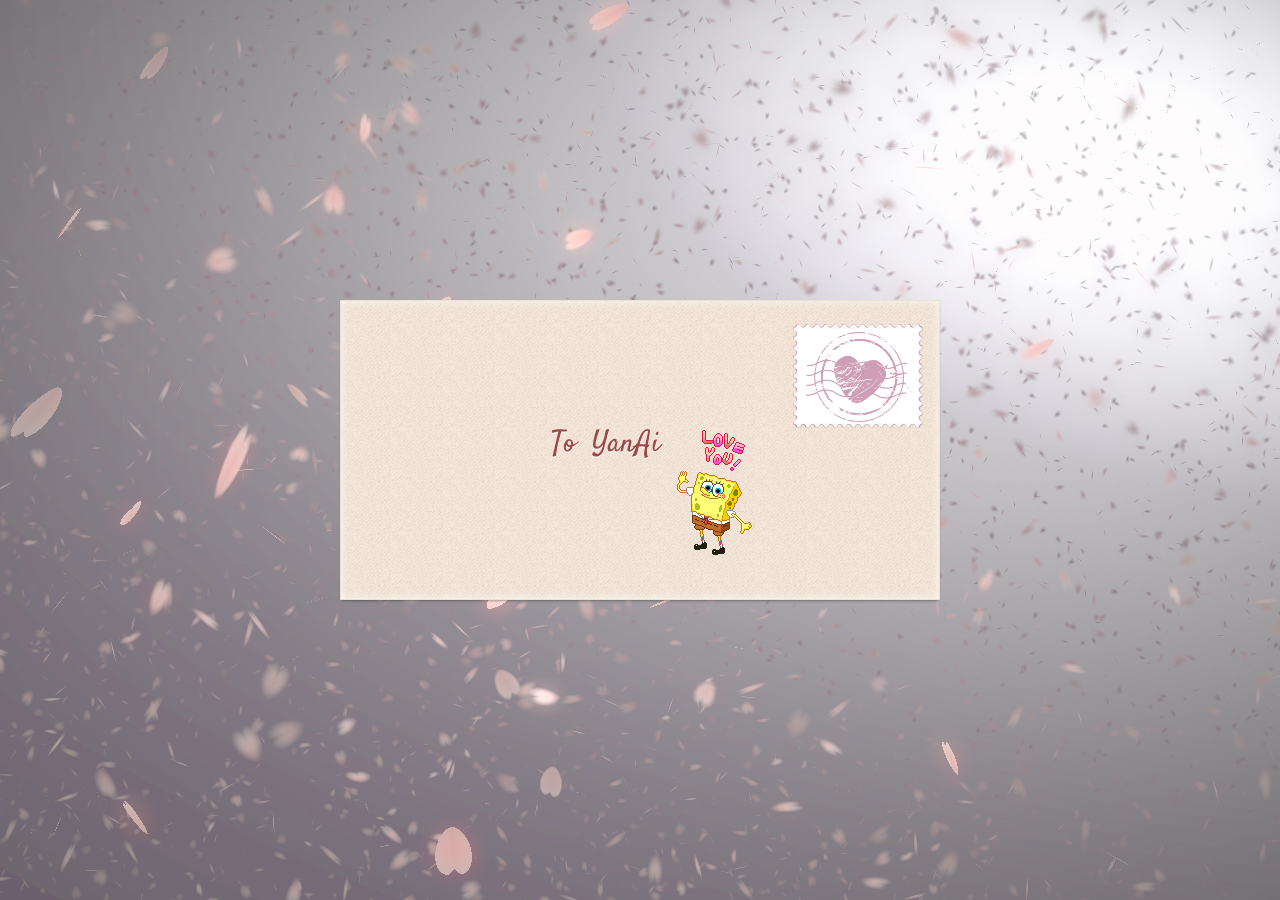
<file: index.html>
<!DOCTYPE html>
<html>

<head>
    <meta http-equiv="Content-Type" content="text/html; charset=UTF-8">
    <meta http-equiv="X-UA-Compatible" content="IE=edge,chrome=1" />
    <meta name="description" content="Put on headphones">
    <title>A letter of confession</title>

    <link rel="shortcut icon" type="image/x-icon" href="img/favicon.ico" />
    <link rel="stylesheet" href="css/main.css" />
    <link rel="stylesheet" href="css/letter.css" />
    <link rel="stylesheet" href="css/sakura.css">
    <link rel="stylesheet" href="css/typed.css" />
    <link rel="stylesheet" href="css/bgm.css" />

    <script src="https://cdn.bootcdn.net/ajax/libs/jquery/1.11.2/jquery.min.js" type="text/javascript"
        charset="utf-8"></script>
    <script src="js/typed.js" type="text/javascript" charset="utf-8"></script>
    <script src="js/bgm.js" type="text/javascript" charset="utf-8"></script>
</head>

<body>
    <div id="jsi-cherry-container">
        <canvas id="sakura"></canvas>
        <!-- <div class="heart"></div> -->
    </div>
    <div id="envelope">
        <section class="container" id="contact">
            <form class="flip">
                <div class="front">
                    <a id="stamp" href="#"><img></a>
                    <span id="recipient"></span>
                    <a id="haimianbaobao" href="#"><img></a>
                </div>
                <div id="content" class="back">
                    <div id="letter">
                        <div class="container">
                            <div class="flip">
                                <div class="front"></div>
                                <div class="back">
                                    <div id="data">
                                        <p class="letter"></p>
                                    </div>
                                    <a id="close" href="#"></a>
                                </div>
                            </div>
                        </div>
                    </div>
                    <div id="top">
                        <a id="wax-half" href="#"></a>
                        <a id="flip" href="#contact">♥</a>
                    </div>
                    <div id="lid" class="container">
                        <div class="flip">
                            <div class="front">
                                <a id="open" href="#content"><span id="wax"></span></a>
                            </div>
                            <div class="back"></div>
                        </div>
                    </div>
                </div>
            </form>
        </section>

        <div id="footer">
            <audio id="music" preload="auto" loop></audio>
            <a id="music_btn" class="play" href="javascript:playPause();"></a>
        </div>
    </div>

    <!-- sakura shader -->
    <script id="sakura_point_vsh" type="x-shader/x_vertex">
uniform mat4 uProjection;
uniform mat4 uModelview;
uniform vec3 uResolution;
uniform vec3 uOffset;
uniform vec3 uDOF;  //x:focus distance, y:focus radius, z:max radius
uniform vec3 uFade; //x:start distance, y:half distance, z:near fade start

attribute vec3 aPosition;
attribute vec3 aEuler;
attribute vec2 aMisc; //x:size, y:fade

varying vec3 pposition;
varying float psize;
varying float palpha;
varying float pdist;

//varying mat3 rotMat;
varying vec3 normX;
varying vec3 normY;
varying vec3 normZ;
varying vec3 normal;

varying float diffuse;
varying float specular;
varying float rstop;
varying float distancefade;

void main(void) {
    // Projection is based on vertical angle
    vec4 pos = uModelview * vec4(aPosition + uOffset, 1.0);
    gl_Position = uProjection * pos;
    gl_PointSize = aMisc.x * uProjection[1][1] / -pos.z * uResolution.y * 0.5;
    
    pposition = pos.xyz;
    psize = aMisc.x;
    pdist = length(pos.xyz);
    palpha = smoothstep(0.0, 1.0, (pdist - 0.1) / uFade.z);
    
    vec3 elrsn = sin(aEuler);
    vec3 elrcs = cos(aEuler);
    mat3 rotx = mat3(
        1.0, 0.0, 0.0,
        0.0, elrcs.x, elrsn.x,
        0.0, -elrsn.x, elrcs.x
    );
    mat3 roty = mat3(
        elrcs.y, 0.0, -elrsn.y,
        0.0, 1.0, 0.0,
        elrsn.y, 0.0, elrcs.y
    );
    mat3 rotz = mat3(
        elrcs.z, elrsn.z, 0.0, 
        -elrsn.z, elrcs.z, 0.0,
        0.0, 0.0, 1.0
    );
    mat3 rotmat = rotx * roty * rotz;
    normal = rotmat[2];
    
    mat3 trrotm = mat3(
        rotmat[0][0], rotmat[1][0], rotmat[2][0],
        rotmat[0][1], rotmat[1][1], rotmat[2][1],
        rotmat[0][2], rotmat[1][2], rotmat[2][2]
    );
    normX = trrotm[0];
    normY = trrotm[1];
    normZ = trrotm[2];
    
    const vec3 lit = vec3(0.6917144638660746, 0.6917144638660746, -0.20751433915982237);
    
    float tmpdfs = dot(lit, normal);
    if(tmpdfs < 0.0) {
        normal = -normal;
        tmpdfs = dot(lit, normal);
    }
    diffuse = 0.4 + tmpdfs;
    
    vec3 eyev = normalize(-pos.xyz);
    if(dot(eyev, normal) > 0.0) {
        vec3 hv = normalize(eyev + lit);
        specular = pow(max(dot(hv, normal), 0.0), 20.0);
    }
    else {
        specular = 0.0;
    }
    
    rstop = clamp((abs(pdist - uDOF.x) - uDOF.y) / uDOF.z, 0.0, 1.0);
    rstop = pow(rstop, 0.5);
    //-0.69315 = ln(0.5)
    distancefade = min(1.0, exp((uFade.x - pdist) * 0.69315 / uFade.y));
}
</script>
    <script id="sakura_point_fsh" type="x-shader/x_fragment">
#ifdef GL_ES
//precision mediump float;
precision highp float;
#endif

uniform vec3 uDOF;  //x:focus distance, y:focus radius, z:max radius
uniform vec3 uFade; //x:start distance, y:half distance, z:near fade start

const vec3 fadeCol = vec3(0.08, 0.03, 0.06);

varying vec3 pposition;
varying float psize;
varying float palpha;
varying float pdist;

//varying mat3 rotMat;
varying vec3 normX;
varying vec3 normY;
varying vec3 normZ;
varying vec3 normal;

varying float diffuse;
varying float specular;
varying float rstop;
varying float distancefade;

float ellipse(vec2 p, vec2 o, vec2 r) {
    vec2 lp = (p - o) / r;
    return length(lp) - 1.0;
}

void main(void) {
    vec3 p = vec3(gl_PointCoord - vec2(0.5, 0.5), 0.0) * 2.0;
    vec3 d = vec3(0.0, 0.0, -1.0);
    float nd = normZ.z; //dot(-normZ, d);
    if(abs(nd) < 0.0001) discard;
    
    float np = dot(normZ, p);
    vec3 tp = p + d * np / nd;
    vec2 coord = vec2(dot(normX, tp), dot(normY, tp));
    
    //angle = 15 degree
    const float flwrsn = 0.258819045102521;
    const float flwrcs = 0.965925826289068;
    mat2 flwrm = mat2(flwrcs, -flwrsn, flwrsn, flwrcs);
    vec2 flwrp = vec2(abs(coord.x), coord.y) * flwrm;
    
    float r;
    if(flwrp.x < 0.0) {
        r = ellipse(flwrp, vec2(0.065, 0.024) * 0.5, vec2(0.36, 0.96) * 0.5);
    }
    else {
        r = ellipse(flwrp, vec2(0.065, 0.024) * 0.5, vec2(0.58, 0.96) * 0.5);
    }
    
    if(r > rstop) discard;
    
    vec3 col = mix(vec3(1.0, 0.8, 0.75), vec3(1.0, 0.9, 0.87), r);
    float grady = mix(0.0, 1.0, pow(coord.y * 0.5 + 0.5, 0.35));
    col *= vec3(1.0, grady, grady);
    col *= mix(0.8, 1.0, pow(abs(coord.x), 0.3));
    col = col * diffuse + specular;
    
    col = mix(fadeCol, col, distancefade);
    
    float alpha = (rstop > 0.001)? (0.5 - r / (rstop * 2.0)) : 1.0;
    alpha = smoothstep(0.0, 1.0, alpha) * palpha;
    
    gl_FragColor = vec4(col * 0.5, alpha);
}
</script>
    <!-- effects -->
    <script id="fx_common_vsh" type="x-shader/x_vertex">
uniform vec3 uResolution;
attribute vec2 aPosition;

varying vec2 texCoord;
varying vec2 screenCoord;

void main(void) {
    gl_Position = vec4(aPosition, 0.0, 1.0);
    texCoord = aPosition.xy * 0.5 + vec2(0.5, 0.5);
    screenCoord = aPosition.xy * vec2(uResolution.z, 1.0);
}
</script>
    <script id="bg_fsh" type="x-shader/x_fragment">
#ifdef GL_ES
//precision mediump float;
precision highp float;
#endif

uniform vec2 uTimes;

varying vec2 texCoord;
varying vec2 screenCoord;

void main(void) {
    vec3 col;
    float c;
    vec2 tmpv = texCoord * vec2(0.8, 1.0) - vec2(0.95, 1.0);
    c = exp(-pow(length(tmpv) * 1.8, 2.0));
    col = mix(vec3(0.02, 0.0, 0.03), vec3(0.96, 0.98, 1.0) * 1.5, c);
    gl_FragColor = vec4(col * 0.5, 1.0);
}
</script>
    <script id="fx_brightbuf_fsh" type="x-shader/x_fragment">
#ifdef GL_ES
//precision mediump float;
precision highp float;
#endif
uniform sampler2D uSrc;
uniform vec2 uDelta;

varying vec2 texCoord;
varying vec2 screenCoord;

void main(void) {
    vec4 col = texture2D(uSrc, texCoord);
    gl_FragColor = vec4(col.rgb * 2.0 - vec3(0.5), 1.0);
}
</script>
    <script id="fx_dirblur_r4_fsh" type="x-shader/x_fragment">
#ifdef GL_ES
//precision mediump float;
precision highp float;
#endif
uniform sampler2D uSrc;
uniform vec2 uDelta;
uniform vec4 uBlurDir; //dir(x, y), stride(z, w)

varying vec2 texCoord;
varying vec2 screenCoord;

void main(void) {
    vec4 col = texture2D(uSrc, texCoord);
    col = col + texture2D(uSrc, texCoord + uBlurDir.xy * uDelta);
    col = col + texture2D(uSrc, texCoord - uBlurDir.xy * uDelta);
    col = col + texture2D(uSrc, texCoord + (uBlurDir.xy + uBlurDir.zw) * uDelta);
    col = col + texture2D(uSrc, texCoord - (uBlurDir.xy + uBlurDir.zw) * uDelta);
    gl_FragColor = col / 5.0;
}
</script>
    <!-- effect fragment shader template -->
    <script id="fx_common_fsh" type="x-shader/x_fragment">
#ifdef GL_ES
//precision mediump float;
precision highp float;
#endif
uniform sampler2D uSrc;
uniform vec2 uDelta;

varying vec2 texCoord;
varying vec2 screenCoord;

void main(void) {
    gl_FragColor = texture2D(uSrc, texCoord);
}
</script>
    <!-- post processing -->
    <script id="pp_final_vsh" type="x-shader/x_vertex">
uniform vec3 uResolution;
attribute vec2 aPosition;
varying vec2 texCoord;
varying vec2 screenCoord;
void main(void) {
    gl_Position = vec4(aPosition, 0.0, 1.0);
    texCoord = aPosition.xy * 0.5 + vec2(0.5, 0.5);
    screenCoord = aPosition.xy * vec2(uResolution.z, 1.0);
}
</script>
    <script id="pp_final_fsh" type="x-shader/x_fragment">
#ifdef GL_ES
//precision mediump float;
precision highp float;
#endif
uniform sampler2D uSrc;
uniform sampler2D uBloom;
uniform vec2 uDelta;
varying vec2 texCoord;
varying vec2 screenCoord;
void main(void) {
    vec4 srccol = texture2D(uSrc, texCoord) * 2.0;
    vec4 bloomcol = texture2D(uBloom, texCoord);
    vec4 col;
    col = srccol + bloomcol * (vec4(1.0) + srccol);
    col *= smoothstep(1.0, 0.0, pow(length((texCoord - vec2(0.5)) * 2.0), 1.2) * 0.5);
    col = pow(col, vec4(0.45454545454545)); //(1.0 / 2.2)
    
    gl_FragColor = vec4(col.rgb, 1.0);
    gl_FragColor.a = 1.0;
}
</script>
</body>
<script src="js/sakura-3d.js" type="text/javascript" charset="utf-8"></script>
<script src="js/letter.js" type="text/javascript" charset="utf-8"></script>
<script src="js/main.js" type="text/javascript" charset="utf-8"></script>

</html>
</file>
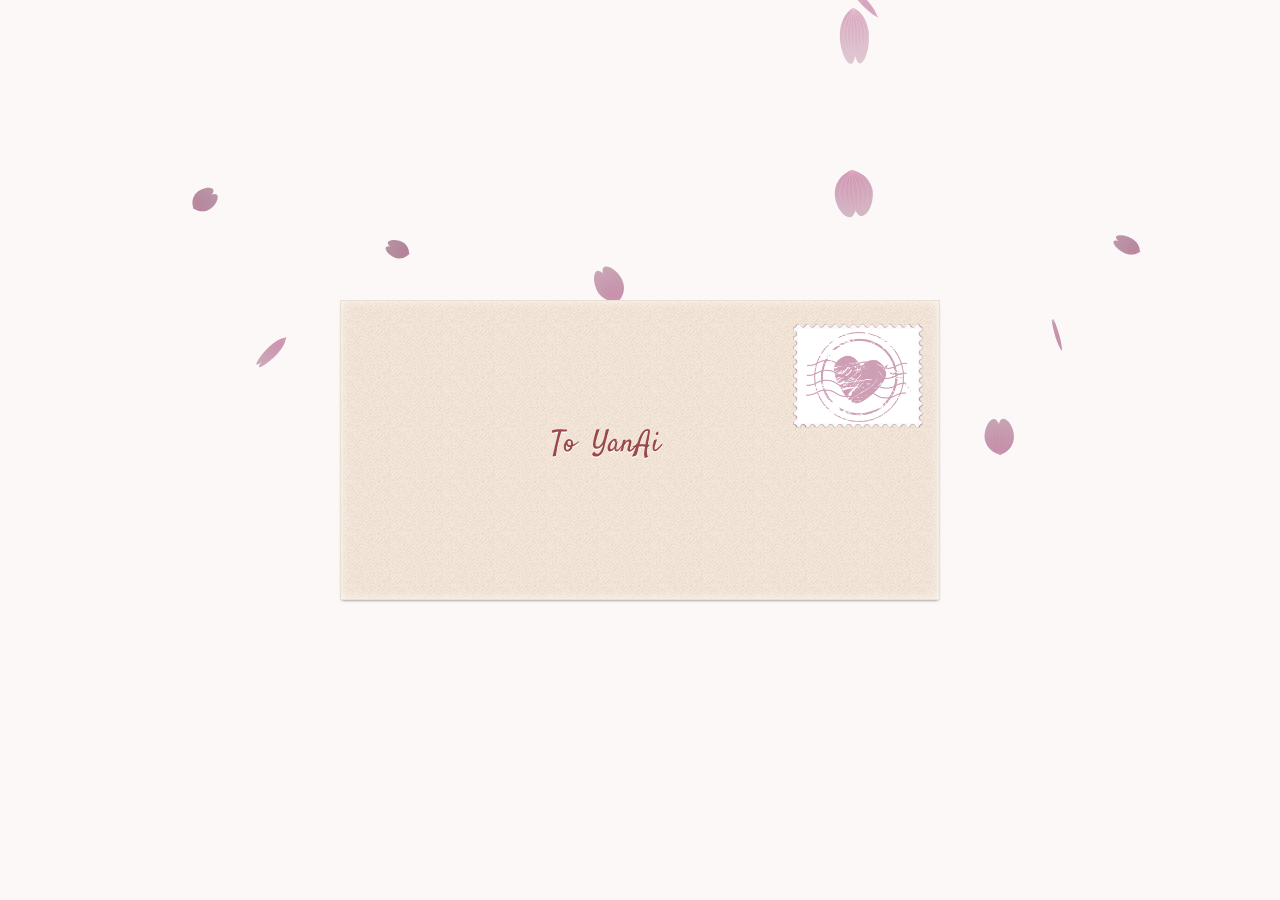
<file: index-2d.html>
<!DOCTYPE html>
<html>

<head>
	<meta http-equiv="Content-Type" content="text/html; charset=UTF-8">
	<meta http-equiv="X-UA-Compatible" content="IE=edge,chrome=1" />
	<meta name="description" content="Put on headphones">
	<title>eLuvLetter</title>

	<link rel="shortcut icon" type="image/x-icon" href="img/favicon.ico" />
	<link rel="stylesheet" href="css/main.css" />
	<link rel="stylesheet" href="css/letter.css" />
	<link rel="stylesheet" href="css/sakura.css" />
	<link rel="stylesheet" href="css/typed.css" />
	<link rel="stylesheet" href="css/bgm.css" />

	<script src="https://cdn.bootcdn.net/ajax/libs/jquery/3.6.4/jquery.min.js" type="text/javascript"
		charset="utf-8"></script>
	<script src="js/sakura.js" type="text/javascript" charset="utf-8"></script>
	<script src="js/typed.js" type="text/javascript" charset="utf-8"></script>
	<script src="js/bgm.js" type="text/javascript" charset="utf-8"></script>
</head>

<body>
	<div id="jsi-cherry-container">
		<div class="heart"></div>
	</div>

	<div id="envelope">
		<section class="container" id="contact">
			<form class="flip">
				<div class="front">
					<a id="stamp" href="#"><img></a>
					<span id="recipient"></span>
				</div>
				<div id="content" class="back">
					<div id="letter">
						<div class="container">
							<div class="flip">
								<div class="front"></div>
								<div class="back">
									<div id="data">
										<p class="letter"></p>
									</div>
									<a id="close" href="#"></a>
								</div>
							</div>
						</div>
					</div>
					<div id="top">
						<a id="wax-half" href="#"></a>
						<a id="flip" href="#contact">♥</a>
					</div>
					<div id="lid" class="container">
						<div class="flip">
							<div class="front">
								<a id="open" href="#content"><span id="wax"></span></a>
							</div>
							<div class="back"></div>
						</div>
					</div>
				</div>
			</form>
		</section>

		<div id="footer">
			<audio id="music" preload="auto" loop></audio>
			<a id="music_btn" class="play" href="javascript:playPause();"></a>
		</div>
	</div>
</body>
<script src="js/letter.js" type="text/javascript" charset="utf-8"></script>
<script src="js/main.js" type="text/javascript" charset="utf-8"></script>

</html>
</file>
<file: css/main.css>
@font-face {
    font-family: 'Satisfy';
    font-style: normal;
    font-weight: 400;
    src: local('Satisfy Regular'), local('Satisfy-Regular'), url(../font/op.woff2) format('woff2');
    unicode-range: U+0000-00FF, U+0131, U+0152-0153, U+02BB-02BC, U+02C6, U+02DA, U+02DC, U+2000-206F, U+2074, U+20AC, U+2122, U+2191, U+2193, U+2212, U+2215, U+FEFF, U+FFFD;
}

/* reset */
html,
body,
div,
span,
applet,
object,
iframe,
h1,
h2,
h3,
h4,
h5,
h6,
p,
blockquote,
pre,
a,
abbr,
acronym,
address,
big,
cite,
code,
del,
dfn,
em,
img,
ins,
kbd,
q,
s,
samp,
small,
strike,
strong,
sub,
sup,
tt,
var,
b,
u,
i,
center,
dl,
dt,
dd,
ol,
ul,
li,
fieldset,
form,
label,
legend,
table,
caption,
tbody,
tfoot,
thead,
tr,
th,
td,
article,
aside,
canvas,
details,
embed,
figure,
figcaption,
footer,
header,
hgroup,
menu,
nav,
output,
ruby,
section,
summary,
time,
mark,
audio,
video {
    margin: 0;
    padding: 0;
    border: 0;
    font: inherit;
    font-size: 100%;
    vertical-align: baseline;
}

article,
aside,
details,
figcaption,
figure,
footer,
header,
hgroup,
menu,
nav,
section,
summary {
    display: block;
}

html {
    line-height: 1;
    -ms-content-zooming: none;
}

/* body */

body {
    font-family: STXingkai;
    color: #837362;
    background: #fbf8f7;
    opacity: 0;
}

/* links */

a {
    color: #9b4849;
    text-decoration: none;
    display: block;
}

#bg {
    width:80vw;
    height: 80vh;
    background:url("../img/745c92157578b9a.jpg");
	background-size:100% 100%;
	background-repeat:no-repeat;
	/* background: url("../img/745c92157578b9a.jpg") no-repeat; */
	border: 1px #eae1d5 solid;
	box-shadow: inset 0 0 10px 1px rgba(255, 255, 255, 0.6), 0 2px 3px -2px rgba(0, 0, 0, 0.6);
	padding: 20px 30px;
	color: #837362;
	text-shadow: 0 1px 0 #fff, 0 1px 0 #fff;
}
</file>
<file: css/letter.css>
#wax {
	display: block;
	width: 150px;
	height: 150px;
	background: url(../img/wax.png) no-repeat;
}

#wax-half {
	display: none;
	margin: 0 auto;
	margin-top: 45px;
	margin-bottom: -120px;
	width: 139px;
	height: 75px;
	background: url(../img/wax.png) no-repeat;
	background-position-y: -80px;
}

#stamp {
	float: right;
	display: block;
	width: 135px;
	height: 110px;
	margin-top: -100px;
	margin-right: -7px;
	background: url(../img/stamp-base.png) no-repeat;
}
#haimianbaobao {
	float: left;
	display: block;
	width: 135px;
	height: 110px;
	margin-top: -10px;
	margin-right: 50px;
	padding-left: 12px;
}

#stamp img {
	display: block;
	margin: 8% auto;
	height: 82%;
}

#recipient {
	font-family: Satisfy, serif;
	font-size: 1.5em;
	line-height: 1.6;
	float: left;
	cursor: default;
	user-select: none;
	-webkit-user-select: none;
	-moz-user-select: none;
	-o-user-select: none;
	color: #9b4849;
}

#envelope {
	display: none;
}

#open {
	width: 150px;
	text-align: center;
	margin-top: 50px;
	margin-left: 200px;
}

#flip {
	font-family: Satisfy, serif;
	margin: 165px 0 0 10px;
	float: left;
	font-size: 20px;
}

#close {
	position: absolute;
	bottom: 0px;
	right: 0px;
	display: block;
	width: 100%;
	height: 100%;
	cursor: grab;
}

/**************container***************/

section.container {
	position: relative;
	width: 600px;
	height: 300px;
	margin: 280px auto 0;
	perspective: 1000px;
	-webkit-perspective: 1000px;
	-moz-perspective: 1000px;
}

section.container>form.flip {
	width: 100%;
	height: 100%;
	position: absolute;
	transform: rotateY(180deg);
	-webkit-transform: rotateY(180deg);
	-moz-transform: rotateY(180deg);
	transform-style: preserve-3d;
	-webkit-transform-style: preserve-3d;
	-moz-transform-style: preserve-3d;
	transition: transform 0.7s 0s;
	-webkit-transition: -webkit-transform 0.7s 0s;
	-moz-transition: -moz-transform 0.7s 0s;
	transform-origin: center center;
	-webkit-transform-origin: center center;
	-moz-transform-origin: center center;
}

section.container>form.flip>.front,
section.container>form.flip>.back {
	position: absolute;
	width: 100%;
	height: 100%;
	backface-visibility: hidden;
	-webkit-backface-visibility: hidden;
	-moz-backface-visibility: hidden;
}

section.container>form.flip>.back {
	transform: rotateY(180deg);
	-webkit-transform: rotateY(180deg);
	-moz-transform: rotateY(180deg);
	background: #837362;
	box-shadow: inset 0 10px 30px -10px rgba(0, 0, 0, 0.3), inset 0 1px 0 rgba(0, 0, 0, 0.2), inset 0 2px 0 rgba(255, 255, 255, 0.2);
}

section.container:target>form.flip {
	transform: rotateY(0deg);
	-webkit-transform: rotateY(0deg);
	-moz-transform: rotateY(0deg);
}

.no-csstransforms3d section.container:target>form.flip>.back {
	display: none;
}

/* lid */

.container#lid {
	position: relative;
	width: 100%;
	height: 50%;
	perspective: 800px;
	-webkit-perspective: 800px;
	-moz-perspective: 800px;
	z-index: 2;
	transition: z-index 0s 1s;
	-webkit-transition: z-index 0s 1s;
	-moz-transition: z-index 0s 1s;
}

.no-csstransforms3d .container#lid {
	transition: none;
	-webkit-transition: none;
	-moz-transition: none;
}

#content:target .container#lid {
	z-index: -1;
	transition: z-index 0s .5s;
	-webkit-transition: z-index 0s .5s;
	-moz-transition: z-index 0s .5s;
}

.no-csstransforms3d #content:target .container#lid {
	transition: none;
	-webkit-transition: none;
	-moz-transition: none;
}

.no-csstransforms3d .container#lid .back {
	display: none;
}

.no-csstransforms3d #content:target .container#lid .back {
	display: block;
	top: -150px;
}

/* flip */

#lid .flip {
	width: 100%;
	height: 100%;
}

#lid .flip {
	position: absolute;
	transform-style: preserve-3d;
	-webkit-transform-style: preserve-3d;
	-moz-transform-style: preserve-3d;
	transition: transform 0.5s 1s;
	-webkit-transition: -webkit-transform 0.5s 1s;
	-moz-transition: -moz-transform 0.5s 1s;
	transform-origin: left top;
	-webkit-transform-origin: left top;
	-moz-transform-origin: left top;
}

#lid .flip>.front,
#lid .flip>.back {
	position: absolute;
	width: 100%;
	height: 100%;
	backface-visibility: hidden;
	-webkit-backface-visibility: hidden;
	-moz-backface-visibility: hidden;
}

#lid .flip>.back {
	transform: rotateX(180deg);
	-webkit-transform: rotateX(180deg);
	-moz-transform: rotateX(180deg);
}

#content:target #lid .flip {
	transform: rotateX(180deg);
	-webkit-transform: rotateX(180deg);
	-moz-transform: rotateX(180deg);
	transition-duration: 0.5s;
	-webkit-transition-duration: 0.5s;
	-moz-transition-duration: 0.5s;
	transition-delay: 0s;
	-webkit-transition-delay: 0s;
	-moz-transition-delay: 0s;
}

#letter .flip>div,
#lid .flip>div,
section.container>form.flip>div {
	box-sizing: border-box;
	-webkit-box-sizing: border-box;
	-moz-box-sizing: border-box;
}

#lid .flip .front,
section.container>form.flip .front {
	background: beige url("../img/texture.png");
	border: 1px #eae1d5 solid;
	box-shadow: inset 0 0 10px 1px rgba(255, 255, 255, 0.6), 0 2px 3px -2px rgba(0, 0, 0, 0.6);
	padding: 20px 30px;
	color: #837362;
	text-shadow: 0 1px 0 #fff, 0 1px 0 #fff;
}

section.container>form.flip>.front {
	font-size: 1.25em;
	background: beige url("../img/texture.png");
	padding: 120px 20px 20px 35%;
	border: 1px #eae1d5 solid;
}

#lid .flip .front {
	font-size: 1.25em;
	border-radius: 0 0 40px 40px;
}

#lid .flip .back {
	background: #837362;
	border-radius: 40px 40px 0 0;
	border: 35px solid rgba(255, 255, 255, 0.1);
	border-bottom: none;
	box-shadow: inset 0 10px 30px 10px rgba(0, 0, 0, 0.1);
}

/* top */

#top {
	text-align: right;
	background: beige url("../img/texture.png");
	background: -moz-linear-gradient(top, rgba(255, 255, 255, 0) 0%, rgba(163, 140, 130, 0.17) 100%), url("../img/texture.png");
	background: -webkit-gradient(linear, left top, left bottom, color-stop(0%, rgba(255, 255, 255, 0)), color-stop(100%, rgba(163, 140, 130, 0.17))), url("../img/texture.png");
	background: -webkit-linear-gradient(top, rgba(255, 255, 255, 0) 0%, rgba(163, 140, 130, 0.17) 100%), url("../img/texture.png");
	background: -o-linear-gradient(top, rgba(255, 255, 255, 0) 0%, rgba(163, 140, 130, 0.17) 100%), url("../img/texture.png");
	background: -ms-linear-gradient(top, rgba(255, 255, 255, 0) 0%, rgba(163, 140, 130, 0.17) 100%), url("../img/texture.png");
	box-sizing: border-box;
	-webkit-box-sizing: border-box;
	-moz-box-sizing: border-box;
	width: 100%;
	height: 65%;
	position: absolute;
	left: 0;
	bottom: 0;
	z-index: 1;
	border: 1px #eae1d5 solid;
	box-shadow: inset 0 0 10px 1px rgba(255, 255, 255, 0.6), 0 -2px 4px -3px rgba(0, 0, 0, 0.75), 0 2px 3px -2px rgba(0, 0, 0, 0.6);
}

/* data */

#data {
	height: 810px;
	overflow-y: auto;
}

#data::-webkit-scrollbar {
	width: 11px;
}

#data::-webkit-scrollbar-thumb {
	background: #908172;
	border-radius: 5px;
}

#data::-webkit-scrollbar-track {
	border-radius: 10px;
	background-color: #eae1d5;
}

/* letter */
p.letter {
	font-size: 25px;
    margin-top: 20px;
}
#letter {
	background: #fafafa;
	width: 90%;
	height: 95%;
	position: absolute;
	left: 5%;
	top: 5%;
	z-index: 0;
	transition: 0s 0s;
	-webkit-transition: .5s .5s;
	-moz-transition: .5s .5s;
	-o-transition: 0s 0s;
}

#content:target #letter {
	top: -40%;
	transition: .5s .5s;
	-webkit-transition: .5s .5s;
	-moz-transition: .5s .5s;
	-o-transition: .5s .5s;
}

#letter .container {
	position: absolute;
	width: 100%;
	perspective: 800px;
	-webkit-perspective: 800px;
	-moz-perspective: 800px;
	top: 0;
	left: 0;
	transition: 0s 0s;
	-webkit-transition: 0s 0s;
	-moz-transition: 0s 0s;
	z-index: 1;
}

#letter .flip {
	width: 100%;
	height: 100%;
}

#letter .flip {
	position: absolute;
	transform-style: preserve-3d;
	-webkit-transform-style: preserve-3d;
	-moz-transform-style: preserve-3d;
	transition: transform 0.5s 0s;
	-webkit-transition: -webkit-transform 0.5s 0s;
	-moz-transition: -moz-transform 0.5s 0s;
	transform-origin: left top;
	-webkit-transform-origin: left top;
	-moz-transform-origin: left top;
}

#letter .flip>.front,
#letter .flip>.back {
	position: absolute;
	width: 100%;
	height: 100%;
	backface-visibility: hidden;
	-webkit-backface-visibility: hidden;
	-moz-backface-visibility: hidden;
}

#letter .flip>.back {
	transform: rotateX(180deg);
	-webkit-transform: rotateX(180deg);
	-moz-transform: rotateX(180deg);
}

#content:target #letter .flip {
	transform: rotateX(180deg);
	-webkit-transform: rotateX(180deg);
	-moz-transform: rotateX(180deg);
	transition-duration: 0.5s;
	-webkit-transition-duration: 0.5s;
	-moz-transition-duration: 0.5s;
	transition-delay: 1s;
	-webkit-transition-delay: 1s;
	-moz-transition-delay: 1s;
}

#content:target #letter .container {
	z-index: -1;
	transition: z-index 0s 1.5s;
	-webkit-transition: z-index 0s 1.5s;
	-moz-transition: z-index 0s 1.5s;
}

#letter .flip .front {
	background: #fafafa;
	box-shadow: 0 2px 3px 0 rgba(0, 0, 0, 0.2);
}

.no-csstransforms3d #content:target #letter .flip .front {
	display: none;
}

#letter .flip .back {
	background: #fafafa;
	background: -webkit-linear-gradient(top, #fafafa 90%, #f7f7f7 100%);
	background: -moz-linear-gradient(top, #fafafa 80%, #f7f7f7 100%);
	padding: 40px 40px 0;
	font-size: 18px;
	line-height: 1.4;
	border-bottom: 1px solid rgba(255, 255, 255, 0.5);
	box-shadow: 0 -5px 8px -4px rgba(0, 0, 0, 0.15);
}

.no-csstransforms3d #content:target #letter .flip .back {
	top: -140px;
}
</file>
<file: css/sakura.css>
#jsi-cherry-container {
    position: absolute;
    top: 0;
    width: 100%;
    height: 100%;
    margin: 0;
    padding: 0;
    background-color: transparent;
    overflow: hidden;
    opacity: 0.618;
    z-index: 99;
}

.heart {
    width: 200px;
    height: 200px;
    background: #e74949;
    position: absolute;
    transform: rotate(45deg) scale(0.5);
    animation: heartbit 0.5s alternate infinite;
}

.heart::before {
    content: '';
    width: 200px;
    height: 100px;
    background: #e74949;
    position: absolute;
    left: 0;
    top: -99px;
    border-radius: 100px 100px 0 0;
}

.heart::after {
    content: '';
    width: 100px;
    height: 200px;
    background: #e74949;
    position: absolute;
    left: -99px;
    top: 0;
    border-radius: 100px 0 0 100px;
}

@keyframes heartbit {
    0% {
        transform: rotate(45deg) scale(0.5);
    }

    100% {
        transform: rotate(45deg) scale(1);
    }
}

canvas {
    position: absolute;
    padding: 0;
    margin: 0;
    width: 100%;
    height: 100%;
    z-index: -1;
    top: 0;
}
</file>
<file: css/typed.css>
.typed-cursor {
    opacity: 0;
    animation: blink 0.7s infinite;
    -webkit-animation: blink 0.7s infinite;
    -moz-animation: blink 0.7s infinite;
}

@keyframes blink {
    0% {
        opacity: 0;
    }

    50% {
        opacity: 0;
    }

    100% {
        opacity: 0;
    }
}

@-webkit-keyframes blink {
    0% {
        opacity: 0;
    }

    50% {
        opacity: 0;
    }

    100% {
        opacity: 0;
    }
}

@-moz-keyframes blink {
    0% {
        opacity: 0;
    }

    50% {
        opacity: 0;
    }

    100% {
        opacity: 0;
    }
}
</file>
<file: css/bgm.css>
#footer {
    position: fixed;
    top: 10px;
    right: 10px;
}

#music_btn {
    position: relative;
    margin: 0 auto;
    display: none;
    width: 40px;
    height: 40px;
    cursor: pointer;
    background: url(../img/bgm.png) no-repeat;
}

.play {
    background-position-y: 0px !important;
}

.mute {
    background-position-y: -40px !important;

}
</file>
